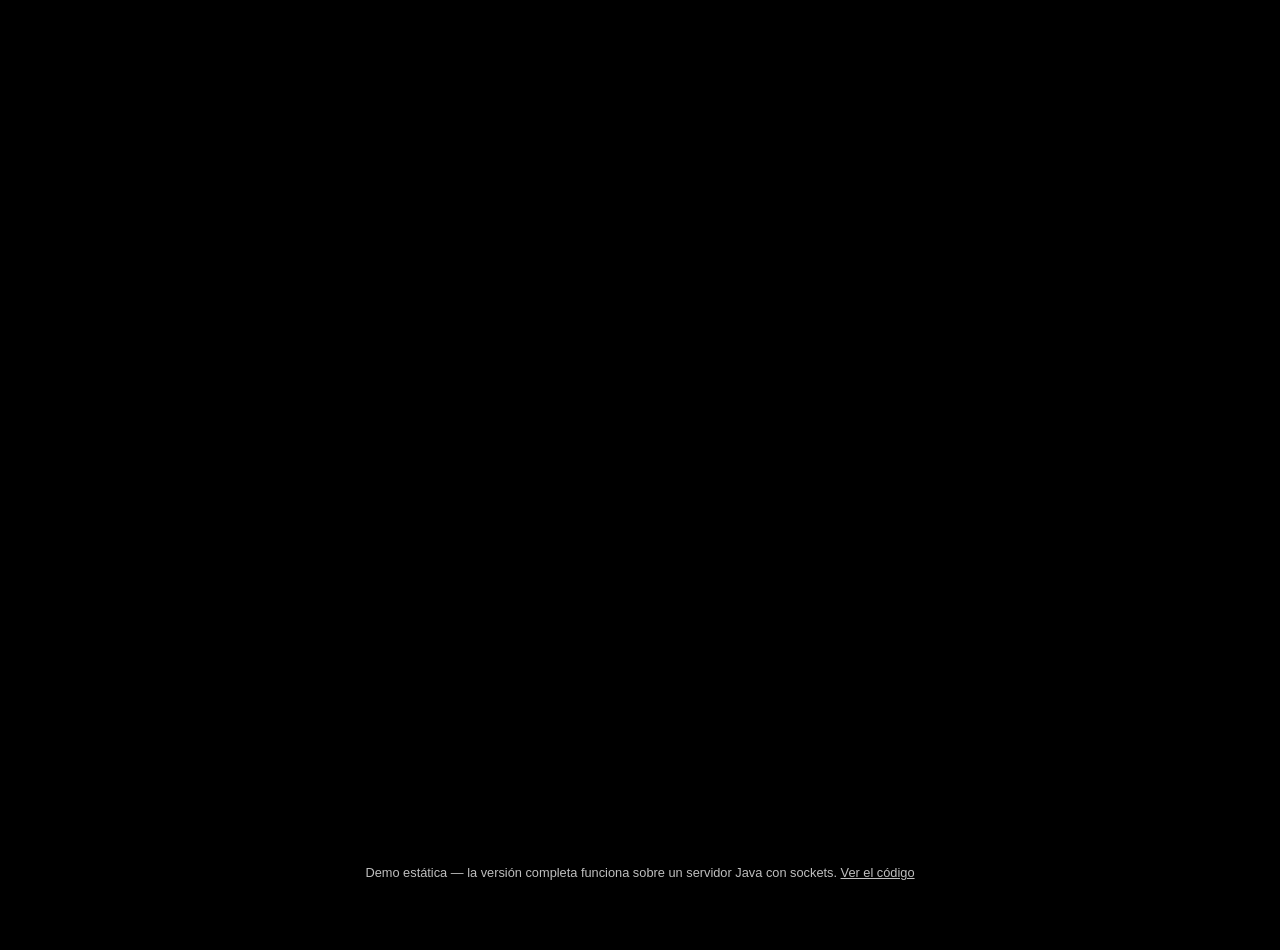
<file: demo/index.html>
<!DOCTYPE html>
<html lang="es">
<head>
<meta charset="UTF-8">
<meta name="viewport" content="width=device-width, initial-scale=1.0">
<title>PalabReto - Inicio</title>
<link rel="stylesheet" href="styles.css">
</head>
<body>
	<!-- Spline en el fondo -->
	<div class="spline-container">
		<iframe title="Fondo animado 3D"
			src='https://my.spline.design/nexbotrobotcharacterconcept-lJRaxySWU5MCLRweG1DisfSd/'
			width='100%' height='100%'></iframe>
	</div>
	<!-- Contenido overlay con grid -->
	<div class="content-overlay">
		<div class="parent">
			<!-- div1 - Header -->
			<div class="div1">
				<header class="header">
					<!-- From Uiverse.io by portseif -->
					<button class="button-Header" onclick="window.location.href='./'">Trabajo
						Distribuidos - PalabReto</button>
					<nav>
						<a href="https://github.com/santiagodie/wordhive-socket-server"
							target="_blank"><svg xmlns="http://www.w3.org/2000/svg"
								width="1em" height="1em" viewBox="0 0 24 24">
								<title xmlns=""></title><path fill="currentColor"
									d="M12 2A10 10 0 0 0 2 12c0 4.42 2.87 8.17 6.84 9.5c.5.08.66-.23.66-.5v-1.69c-2.77.6-3.36-1.34-3.36-1.34c-.46-1.16-1.11-1.47-1.11-1.47c-.91-.62.07-.6.07-.6c1 .07 1.53 1.03 1.53 1.03c.87 1.52 2.34 1.07 2.91.83c.09-.65.35-1.09.63-1.34c-2.22-.25-4.55-1.11-4.55-4.92c0-1.11.38-2 1.03-2.71c-.1-.25-.45-1.29.1-2.64c0 0 .84-.27 2.75 1.02c.79-.22 1.65-.33 2.5-.33s1.71.11 2.5.33c1.91-1.29 2.75-1.02 2.75-1.02c.55 1.35.2 2.39.1 2.64c.65.71 1.03 1.6 1.03 2.71c0 3.82-2.34 4.66-4.57 4.91c.36.31.69.92.69 1.85V21c0 .27.16.59.67.5C19.14 20.16 22 16.42 22 12A10 10 0 0 0 12 2" /></svg></a>
					</nav>
				</header>
			</div>
			<!-- div2 - Texto izquierda -->
			<div class="div2">
				<div class="card">
					<div class="card-info">
						<div class="card-content">
							<p class="title">Modalidad 1vs1</p>
							<p class="description">Desafía a otro jugador en tiempo real.
								Descubre quién puede formar más palabras.</p>
						</div>
					</div>
				</div>
				<button class="play-button" onclick="window.location.href='Modalidad1vs1.html'">
					<span class="button-text">1 vs 1</span>
					<div class="clip"></div>
					<div class="corner top-left"></div>
					<div class="corner top-right"></div>
					<div class="corner bottom-left"></div>
					<div class="corner bottom-right"></div>
				</button>
			</div>
			<!-- div3 - Texto derecha -->
			<div class="div3">
				<div class="card">
					<div class="card-info">
						<div class="card-content">
							<p class="title">Modalidad Normal</p>
							<p class="description">Juega a tu propio ritmo. Un nuevo
								desafío cada día.</p>
						</div>
					</div>
				</div>
				<div class="play-button-container">
					<button class="play-button"
						onclick="window.location.href='ModalidadNormal.html'">
						<span class="button-text">Normal</span>
						<div class="clip"></div>
						<div class="corner top-left"></div>
						<div class="corner top-right"></div>
						<div class="corner bottom-left"></div>
						<div class="corner bottom-right"></div>
					</button>
				</div>
			</div>
		</div>
	</div>
	<script src="juego.js"></script>
	<script>
        setTimeout(() => {
            document.body.classList.add('show-content');
        }, 3500);
 
    </script>
</body>
</html>
</file>
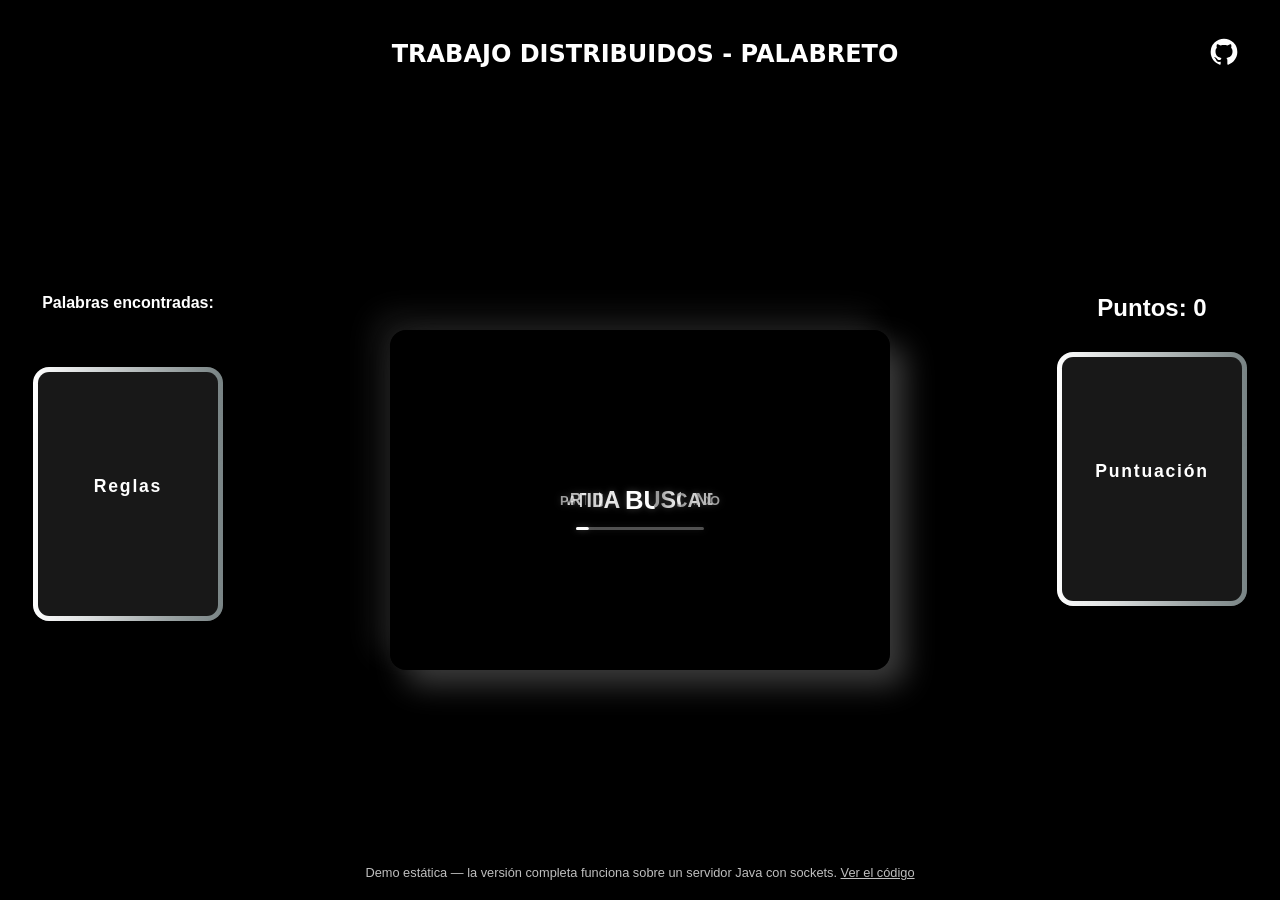
<file: demo/Modalidad1vs1.html>
<!-- @author Santiago Die -->
<!DOCTYPE html>
<html lang="es">
<head>
<meta charset="UTF-8">
<title>PalabReto - 1 vs 1</title>
<link rel="stylesheet" href="styles.css">
</head>
<body>
	<!-- Spline en el fondo -->
	<div class="spline-container">
		<iframe title="Fondo animado 3D"
			src='https://my.spline.design/nexbotrobotcharacterconcept-xn9XF0bH3f8xTolDXqh8ShK8/'
			width='100%' height='100%'></iframe>
	</div>
	<div class="content-overlay">
		<div class="parent">
			<!-- div1 - Header -->
			<div class="div1">
				<header class="header">
					<button class="button-Header" onclick="window.location.href='./'">Trabajo
						Distribuidos - PalabReto</button>
					<nav>
						<a href="https://github.com/santiagodie/wordhive-socket-server"
							target="_blank"><svg xmlns="http://www.w3.org/2000/svg"
								width="1em" height="1em" viewBox="0 0 24 24">
								<title xmlns=""></title><path fill="currentColor"
									d="M12 2A10 10 0 0 0 2 12c0 4.42 2.87 8.17 6.84 9.5c.5.08.66-.23.66-.5v-1.69c-2.77.6-3.36-1.34-3.36-1.34c-.46-1.16-1.11-1.47-1.11-1.47c-.91-.62.07-.6.07-.6c1 .07 1.53 1.03 1.53 1.03c.87 1.52 2.34 1.07 2.91.83c.09-.65.35-1.09.63-1.34c-2.22-.25-4.55-1.11-4.55-4.92c0-1.11.38-2 1.03-2.71c-.1-.25-.45-1.29.1-2.64c0 0 .84-.27 2.75 1.02c.79-.22 1.65-.33 2.5-.33s1.71.11 2.5.33c1.91-1.29 2.75-1.02 2.75-1.02c.55 1.35.2 2.39.1 2.64c.65.71 1.03 1.6 1.03 2.71c0 3.82-2.34 4.66-4.57 4.91c.36.31.69.92.69 1.85V21c0 .27.16.59.67.5C19.14 20.16 22 16.42 22 12A10 10 0 0 0 12 2" /></svg></a>
					</nav>
				</header>
			</div>
			<!-- div2 - Texto izquierda -->
			<div class="div2">
				<div id="palabrasEncontradas" class="palabras-list">
					<h3>Palabras encontradas:</h3>
					<ul id="listaPalabras"></ul>
				</div>
				<div class="card">
					<div class="card-info">
						<div class="card-content">
							<p class="title">Reglas</p>
							<ol class="description">
								<li>-Palabras de al menos 3 letras</li>
								<li>-Letra central obligatoria</li>
								<li>-Solo se pueden usar las 7 letras del día</li>
								<li>-Cada palabra solo se puede usar una vez</li>
							</ol>
						</div>
					</div>
				</div>
			</div>
			<!-- div3 - Texto derecha -->
			<div class="div3">
				<div class="score-section">
					<h2>
						Puntos: <span id="puntos">0</span>
					</h2>
				</div>
				<div class="card">
					<div class="card-info">
						<div class="card-content">
							<p class="title">Puntuación</p>
							<ol class="description">
								<li>-Palabras de 3 letras: 1 punto</li>
								<li>-Palabras de 4 letras: 2 puntos</li>
								<li>-Palabras de 5+ letras: N puntos (N es la longitud)</li>
								<li>-Palabreto (usa todas las letras): 10 + N puntos</li>
							</ol>
						</div>
					</div>
				</div>
			</div>
			<div class="div4">
				<div class="game-container">
					<div class="score-section">
						<h2>Modalidad 1 vs 1</h2>
					</div>
					<div id= "temporizador" class="temporizador"></div>
					<div id="letrasDelDia" class="letras-dia"></div>
					<div id="inputPalabra" class="input-group">
						<input id="palabraInput" required="" type="text" name="text"
							autocomplete="off" class="input"> <label for="palabraInput"
							class="user-label">Palabra</label>
					</div>
					<button id="validarBtn" class="btn2">
						<span class="spn2">VALIDAR</span>
					</button>

					<div id="resultado" class="resultado-mensaje"></div>

				</div>
			</div>
		</div>
	</div>
	<script src="juego.js"></script>
	<script src="modalidad1vs1.js"></script>
</body>
</html>
</file>
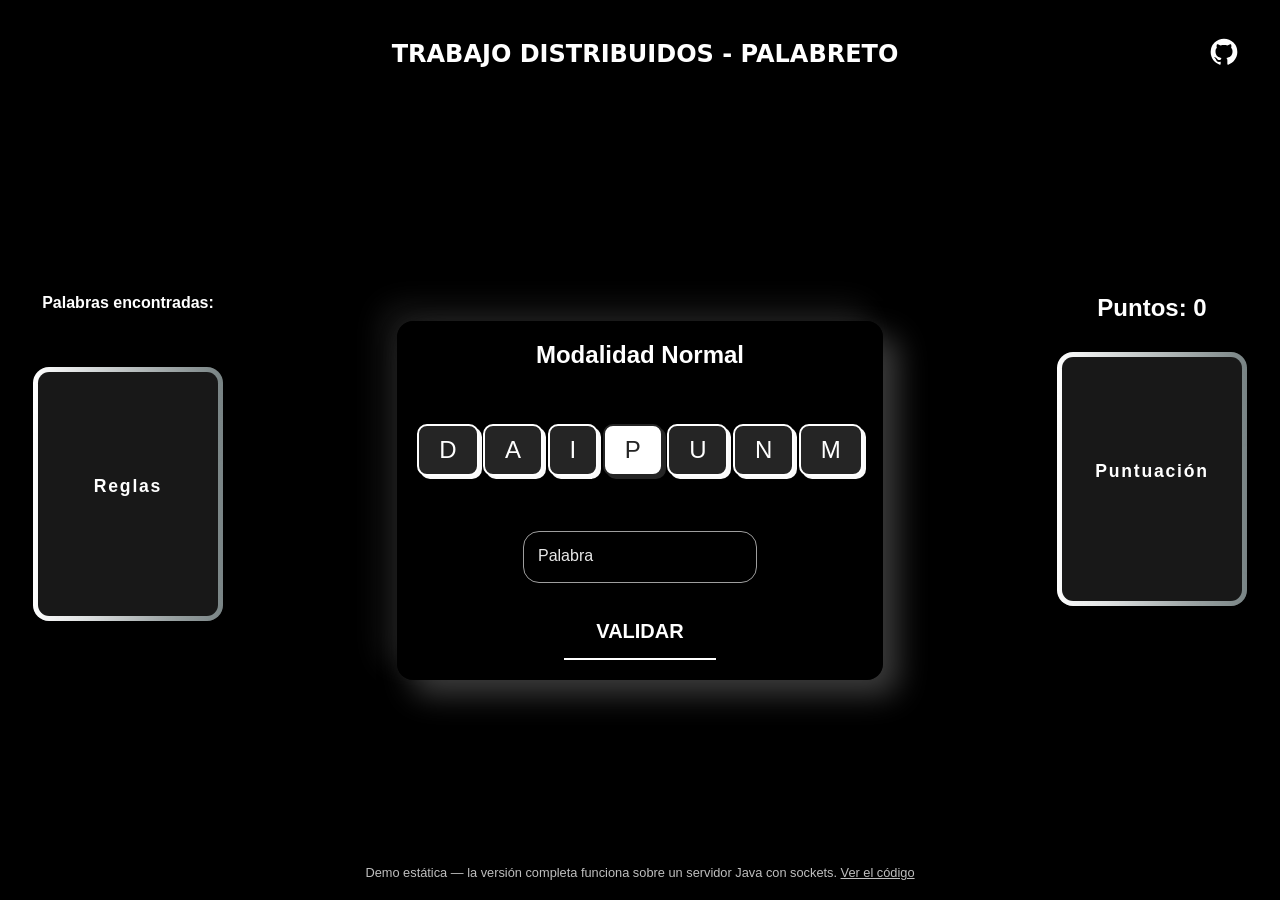
<file: demo/ModalidadNormal.html>
<!DOCTYPE html>
<html lang="es">
<head>
<meta charset="UTF-8">
<title>PalabReto - Normal</title>
<link rel="stylesheet" href="styles.css">
</head>
<body>
	<!-- Spline en el fondo -->
	<div class="spline-container">
		<iframe title="Fondo animado 3D"
			src='https://my.spline.design/nexbotrobotcharacterconcept-xn9XF0bH3f8xTolDXqh8ShK8/'
			width='100%' height='100%'></iframe>
	</div>
	<!-- Contenido overlay con grid -->
	<div class="content-overlay">
		<div class="parent">
			<!-- div1 - Header -->
			<div class="div1">
				<header class="header">
					<button class="button-Header" onclick="window.location.href='./'">Trabajo
						Distribuidos - PalabReto</button>
					<nav>
						<a href="https://github.com/santiagodie/wordhive-socket-server"
							target="_blank"><svg xmlns="http://www.w3.org/2000/svg"
								width="1em" height="1em" viewBox="0 0 24 24">
								<title xmlns=""></title><path fill="currentColor"
									d="M12 2A10 10 0 0 0 2 12c0 4.42 2.87 8.17 6.84 9.5c.5.08.66-.23.66-.5v-1.69c-2.77.6-3.36-1.34-3.36-1.34c-.46-1.16-1.11-1.47-1.11-1.47c-.91-.62.07-.6.07-.6c1 .07 1.53 1.03 1.53 1.03c.87 1.52 2.34 1.07 2.91.83c.09-.65.35-1.09.63-1.34c-2.22-.25-4.55-1.11-4.55-4.92c0-1.11.38-2 1.03-2.71c-.1-.25-.45-1.29.1-2.64c0 0 .84-.27 2.75 1.02c.79-.22 1.65-.33 2.5-.33s1.71.11 2.5.33c1.91-1.29 2.75-1.02 2.75-1.02c.55 1.35.2 2.39.1 2.64c.65.71 1.03 1.6 1.03 2.71c0 3.82-2.34 4.66-4.57 4.91c.36.31.69.92.69 1.85V21c0 .27.16.59.67.5C19.14 20.16 22 16.42 22 12A10 10 0 0 0 12 2" /></svg></a>
					</nav>
				</header>
			</div>
			<!-- div2 - Texto izquierda -->
			<div class="div2">
				<div id="palabrasEncontradas" class="palabras-list">
					<h3>Palabras encontradas:</h3>
					<ul id="listaPalabras"></ul>
				</div>
				<div class="card">
					<div class="card-info">
						<div class="card-content">
							<p class="title">Reglas</p>
							<ol class="description">
								<li>-Palabras de al menos 3 letras</li>
								<li>-Letra central obligatoria</li>
								<li>-Solo se pueden usar las 7 letras del día</li>
								<li>-Cada palabra solo se puede usar una vez</li>
							</ol>
						</div>
					</div>
				</div>
			</div>
			<!-- div3 - Texto derecha -->
			<div class="div3">
				<div class="score-section">
					<h2>
						Puntos: <span id="puntos">0</span>
					</h2>
				</div>
				<div class="card">
					<div class="card-info">
						<div class="card-content">
							<p class="title">Puntuación</p>
							<ol class="description">
								<li>-Palabras de 3 letras: 1 punto</li>
								<li>-Palabras de 4 letras: 2 puntos</li>
								<li>-Palabras de 5+ letras: N puntos (N es la longitud)</li>
								<li>-Palabreto (usa todas las letras): 10 + N puntos</li>
							</ol>
						</div>
					</div>
				</div>
			</div>
			<div class="div4">
				<div class="game-container">
					<div class="score-section">
						<h2>Modalidad Normal</h2>
					</div>
					<div id="letrasDelDia" class="letras-dia"></div>
					<div id="inputPalabra" class="input-group">
						<input id="palabraInput" required="" type="text" name="text"
							autocomplete="off" class="input"> <label for="palabraInput"
							class="user-label">Palabra</label>
					</div>
					<button id="validarBtn" class="btn2">
						<span class="spn2">VALIDAR</span>
					</button>

					<div id="resultado" class="resultado-mensaje"></div>

				</div>
			</div>
		</div>
	</div>
	<script src="juego.js"></script>
	<script src="modalidadNormal.js"></script>
</body>
</html>
</file>
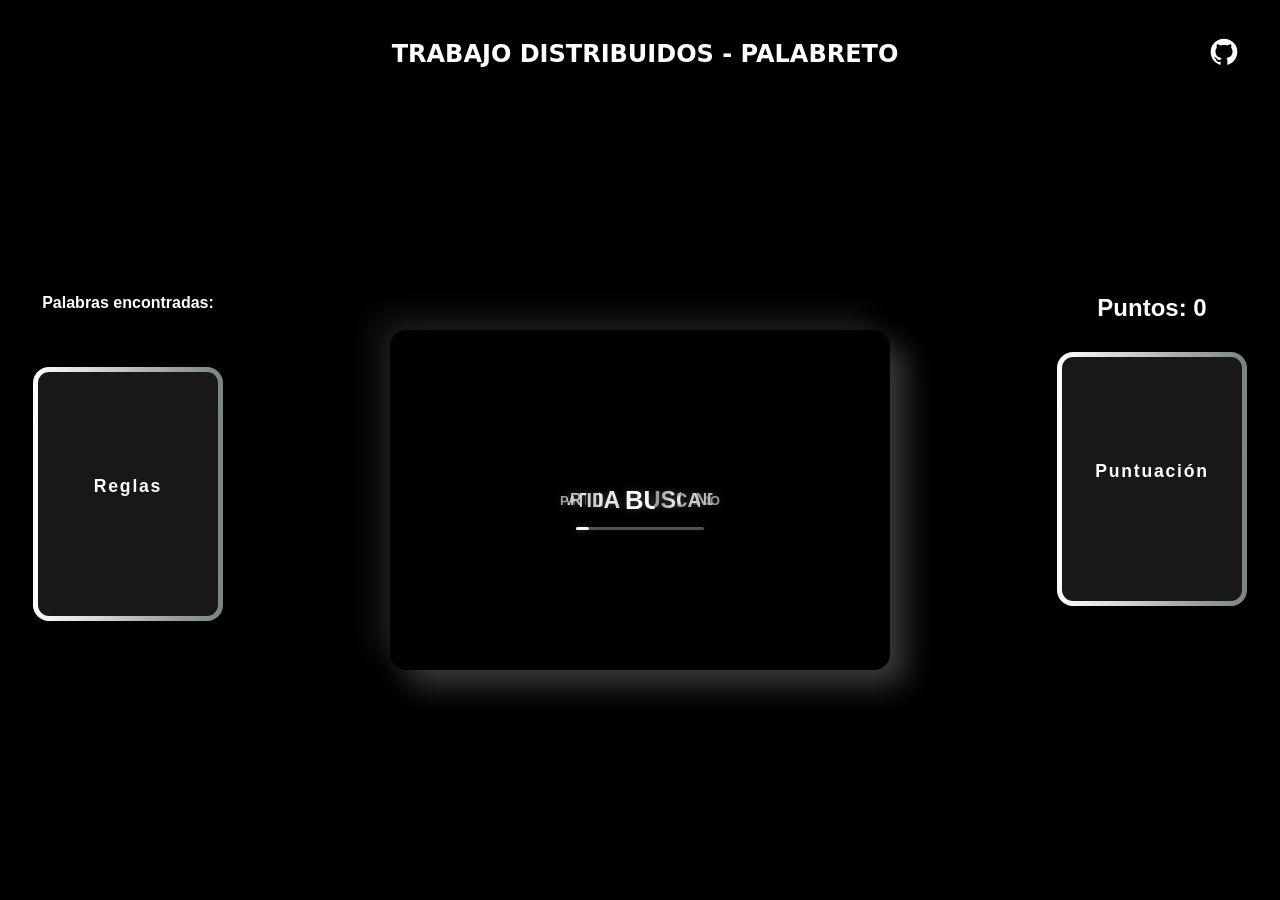
<file: src/servidor/web/statics/Modalidad1vs1.html>
<!-- @author Santiago Die -->
<!DOCTYPE html>
<html lang="es">
<head>
<meta charset="UTF-8">
<title>PalabReto - 1 vs 1</title>
<link rel="stylesheet" href="styles.css">
</head>
<body>
	<!-- Spline en el fondo -->
	<div class="spline-container">
		<iframe title="Game frame"
			src='https://my.spline.design/nexbotrobotcharacterconcept-xn9XF0bH3f8xTolDXqh8ShK8/'
			width='100%' height='100%'></iframe>
	</div>
	<div class="content-overlay">
		<div class="parent">
			<!-- div1 - Header -->
			<div class="div1">
				<header class="header">
					<button class="button-Header" onclick="window.location.href='/'">Trabajo
						Distribuidos - PalabReto</button>
					<nav>
						<a href="https://github.com/santiagodie/wordhive-socket-server"
							target="_blank"><svg xmlns="http://www.w3.org/2000/svg"
								width="1em" height="1em" viewBox="0 0 24 24">
								<title xmlns=""></title><path fill="currentColor"
									d="M12 2A10 10 0 0 0 2 12c0 4.42 2.87 8.17 6.84 9.5c.5.08.66-.23.66-.5v-1.69c-2.77.6-3.36-1.34-3.36-1.34c-.46-1.16-1.11-1.47-1.11-1.47c-.91-.62.07-.6.07-.6c1 .07 1.53 1.03 1.53 1.03c.87 1.52 2.34 1.07 2.91.83c.09-.65.35-1.09.63-1.34c-2.22-.25-4.55-1.11-4.55-4.92c0-1.11.38-2 1.03-2.71c-.1-.25-.45-1.29.1-2.64c0 0 .84-.27 2.75 1.02c.79-.22 1.65-.33 2.5-.33s1.71.11 2.5.33c1.91-1.29 2.75-1.02 2.75-1.02c.55 1.35.2 2.39.1 2.64c.65.71 1.03 1.6 1.03 2.71c0 3.82-2.34 4.66-4.57 4.91c.36.31.69.92.69 1.85V21c0 .27.16.59.67.5C19.14 20.16 22 16.42 22 12A10 10 0 0 0 12 2" /></svg></a>
					</nav>
				</header>
			</div>
			<!-- div2 - Texto izquierda -->
			<div class="div2">
				<div id="palabrasEncontradas" class="palabras-list">
					<h3>Palabras encontradas:</h3>
					<ul id="listaPalabras"></ul>
				</div>
				<div class="card">
					<div class="card-info">
						<div class="card-content">
							<p class="title">Reglas</p>
							<ol class="description">
								<li>-Palabras de al menos 3 letras</li>
								<li>-Letra central obligatoria</li>
								<li>-Solo se pueden usar las 7 letras del día</li>
								<li>-Cada palabra solo se puede usar una vez</li>
							</ol>
						</div>
					</div>
				</div>
			</div>
			<!-- div3 - Texto derecha -->
			<div class="div3">
				<div class="score-section">
					<h2>
						Puntos: <span id="puntos">0</span>
					</h2>
				</div>
				<div class="card">
					<div class="card-info">
						<div class="card-content">
							<p class="title">Puntuación</p>
							<ol class="description">
								<li>-Palabras de 3 letras: 1 punto</li>
								<li>-Palabras de 4 letras: 2 puntos</li>
								<li>-Palabras de 5+ letras: N puntos (N es la longitud)</li>
								<li>-Palabreto (usa todas las letras): 10 + N puntos</li>
							</ol>
						</div>
					</div>
				</div>
			</div>
			<div class="div4">
				<div class="game-container">
					<div class="score-section">
						<h2>Modalidad 1 vs 1</h2>
					</div>
					<div id= "temporizador" class="temporizador"></div>
					<div id="letrasDelDia" class="letras-dia"></div>
					<div id="inputPalabra" class="input-group">
						<input id="palabraInput" required="" type="text" name="text"
							autocomplete="off" class="input"> <label for="palabraInput"
							class="user-label">Palabra</label>
					</div>
					<button id="validarBtn" class="btn2">
						<span class="spn2">VALIDAR</span>
					</button>

					<div id="resultado" class="resultado-mensaje"></div>

				</div>
			</div>
		</div>
	</div>
	<script src="modalidad1vs1.js"></script>
</body>
</html>
</file>
<file: demo/styles.css>
/* Reset */
* {
    margin: 0;
    padding: 0;
    box-sizing: border-box;
}

/* Body */
body {
    background-color: #000;
    overflow-x: hidden;
    font-family: Arial, sans-serif;
    color: #fff;
    min-height: 100vh;
}
.spline-container {
    position: fixed;
    top: 0;
    left: 0;
    width: 100vw;
    height: 100vh;
    z-index: 1;
    pointer-events: auto; 
}

.spline-container iframe {
    border: none;
    display: block;
    pointer-events: all; 
}
.content-overlay {
    position: relative;
    z-index: 2;
    opacity: 0;
    transform: translateY(50px);
    transition: all 1s ease;
    pointer-events: none; 
    min-height: 100vh;
}

body.show-content .content-overlay {
    opacity: 1;
    transform: translateY(0);
}

/* Grid principal */
.parent {
    display: grid;
    grid-template-columns: repeat(5, 1fr);
    grid-template-rows: repeat(5, 1fr);
    grid-column-gap: 0px;
    grid-row-gap: 0px;
    min-height: 100vh;

}

.div1 { grid-area: 1 / 1 / 2 / 6; pointer-events: none; }
.div2 { grid-area: 2 / 1 / 5 / 2; pointer-events: none; }
.div3 { grid-area: 2 / 5 / 5 / 6; pointer-events: none; }
.div4 { grid-area: 2 / 2 / 5 / 5;pointer-events: none; display: flex; align-items: center; justify-content: center;padding-top: 100px; }


.header {
    background: rgba(0, 0, 0, 0.8);
    backdrop-filter: blur(10px);
    padding: 20px 40px;
    display: flex;
    justify-content: center;
    align-items: center;
    position: relative;
}

/* From Uiverse.io by portseif */ 
.button-Header {
  align-items: center;
  background-color: transparent;
  color: #fff;
  cursor: pointer;
  display: flex;
  font-family: ui-sans-serif,system-ui,-apple-system,"Segoe UI",Roboto,"Helvetica Neue",Arial,"Noto Sans",sans-serif,"Apple Color Emoji","Segoe UI Emoji","Segoe UI Symbol","Noto Color Emoji";
  font-size: 1.5rem;
  font-weight: 700;
  line-height: 1.5;
  text-decoration: none;
  text-transform: uppercase;
  outline: 0;
  border: 0;
  padding: 1rem;
  pointer-events: auto;
}

.button-Header:before {
  background-color: #fff;
  content: "";
  display: inline-block;
  height: 1px;
  margin-right: 10px;
  transition: all .42s cubic-bezier(.25,.8,.25,1);
  width: 0;
}

.button-Header:hover:before {
  background-color: #fff;
  width: 3rem;
}

.header nav {
    display: flex;
    gap: 30px;
    position: absolute;
    right: 40px;
}

.header nav a {
    color: #fff;
    text-decoration: none;
    transition: color 0.3s;
    pointer-events: auto;
}
.header nav a svg {
    width: 32px;
    height: 32px;}

.header nav a:hover {
    color:#000 ;

}
.header nav svg:hover {
	background:#FFFF;
	border-radius: 50%;
}

/* Contenedores laterales para cards y botones */
.div2, .div3 {
    background: rgba(0, 0, 0, 0.6);
    backdrop-filter: blur(10px);
    padding: 30px 20px;
    display: flex;
    flex-direction: column;
    justify-content: center;
    align-items: center;
    gap: 30px;
}

/* Texto lateral */
.side-text {
    background: rgba(0, 0, 0, 0.6);
    backdrop-filter: blur(10px);
    padding: 30px 20px;
    height: 100%;
    display: flex;
    flex-direction: column;
    justify-content: center;
    align-items: center;
    text-align: center;
}

.side-text h3 {
    font-size: 1.8rem;
    margin-bottom: 10px;
    color: #ff004d;
}

.side-text p {
    font-size: 1.2rem;
}

/* ==================== BOTONES PLAY ==================== */

.play-button-container {
    position: relative;
    display: inline-block;
}

.play-button {
    position: relative;
    padding: 1.2em 3em;
    border: none;
    outline: none;
    background-color: transparent;
    color: #FFFFFF;
    font-size: 20px;
    font-weight: bold;
    letter-spacing: 2px;
    text-transform: uppercase;
    cursor: pointer;
    transition: 0.3s ease;
    z-index: 2;
    overflow: hidden;
    display: flex;
    align-items: center;
    justify-content: center;
    pointer-events: auto;
}

.play-button:hover {
    background-color:#000 ;
    transform: scale(1.05);
   
}

.play-button:active {
    transform: scale(0.95);
    background-color: #FFFFFF;
    box-shadow: 0 0 10px #FFFFFF, 0 0 20px #FFFFFF, 0 0 30px #FFFFFF;
    color:#000;
}

.button-text {
    position: relative;
    z-index: 3;
}

.clip {
    position: absolute;
    top: 0;
    left: 0;
    width: 100%;
    height: 100%;
    border: 5px solid #FFFFFF;
    clip-path: polygon(20% 0%, 80% 0%, 100% 30%, 100% 70%, 80% 100%, 20% 100%, 0% 70%, 0% 30%);
    box-shadow: inset 0 0 15px rgba(0, 0, 0, 0.6);
    transition: 0.3s ease;
    animation: shape-glitch 1.5s infinite ease-in-out;
}

.play-button:hover .clip {
    box-shadow: inset 0 0 25px #FFFFFF;
}

.corner {
    position: absolute;
    width: 30px;
    height: 30px;
    background-color: #FFFFFF;
    transform: rotate(45deg);
    box-shadow: inset 1px 1px 8px #FFFFFF;
    transition: 0.2s ease;
    animation: corner-glitch 2s infinite ease-in-out;
}

.top-left {
    top: -15px;
    left: -15px;
}

.top-right {
    top: -15px;
    right: -15px;
}

.bottom-left {
    bottom: -15px;
    left: -15px;
}

.bottom-right {
    bottom: -15px;
    right: -15px;
}

.play-button:hover .corner {
    transform: scale(1.25) rotate(45deg);
    background-color: #FFFFFF;
    animation: corner-light 0.4s ease-in-out infinite alternate;
}

/* ==================== ANIMACIONES ==================== */

@keyframes shape-glitch {
    0% {
        clip-path: polygon(20% 0%, 80% 0%, 100% 30%, 100% 70%, 80% 100%, 20% 100%, 0% 70%, 0% 30%);
        box-shadow: inset 0 0 15px rgba(0, 0, 0, 0.6);
    }
    25% {
        clip-path: polygon(15% 0%, 85% 0%, 100% 35%, 100% 65%, 85% 100%, 15% 100%, 0% 65%, 0% 35%);
        box-shadow: inset 0 0 25px #FFFFFF;
    }
    50% {
        clip-path: polygon(10% 0%, 90% 0%, 100% 40%, 100% 60%, 90% 100%, 10% 100%, 0% 60%, 0% 40%);
        box-shadow: inset 0 0 20px #FFFFFF;
    }
    75% {
        clip-path: polygon(20% 0%, 80% 0%, 100% 30%, 100% 70%, 80% 100%, 20% 100%, 0% 70%, 0% 30%);
        box-shadow: inset 0 0 15px rgba(0, 0, 0, 0.6);
    }
    100% {
        clip-path: polygon(20% 0%, 80% 0%, 100% 30%, 100% 70%, 80% 100%, 20% 100%, 0% 70%, 0% 30%);
        box-shadow: inset 0 0 15px rgba(0, 0, 0, 0.6);
    }
}

@keyframes corner-glitch {
    0% { transform: scale(1) rotate(45deg); opacity: 1; }
    25% { transform: scale(1.1) rotate(50deg); opacity: 0.9; }
    50% { transform: scale(0.9) rotate(40deg); opacity: 0.8; }
    75% { transform: scale(1.1) rotate(50deg); opacity: 0.9; }
    100% { transform: scale(1) rotate(45deg); opacity: 1; }
}

@keyframes corner-light {
    0% { box-shadow: inset 0 0 5px #788384; }
    100% { box-shadow: inset 0 0 15px #788384; }
}

@media (max-width: 768px) {
    .parent {
        grid-template-columns: 1fr;
        grid-template-rows: auto;
    }
    
    .div1 { grid-area: 1 / 1 / 2 / 2; }
    .div2 { grid-area: 2 / 1 / 3 / 2; }
    .div5 { grid-area: 3 / 1 / 4 / 2; }
    .div3 { grid-area: 4 / 1 / 5 / 2; }
    .div4 { grid-area: 4 / 2 / 6 / 5; }
    
    .buttons-wrapper {
        flex-direction: column;
        gap: 20px;
    }
    
    .header h1 {
        font-size: 1.2rem;
    }
    
    .main-content h2 {
        font-size: 2rem;
    }
}

.card {
 --background: linear-gradient(to left, #788384 0%, #FFFFFF 100%);
 width: 190px;
 height: 254px;
 padding: 5px;
 border-radius: 1rem;
 overflow: hidden;
 background: var(--background);
 position: relative;
 z-index: 1;
 transition: all 0.4s ease;
 pointer-events: auto;
}

.card::after {
 position: absolute;
 content: "";
 top: 30px;
 left: 0;
 right: 0;
 z-index: -1;
 height: 100%;
 width: 100%;
 transform: scale(0.8);
 filter: blur(25px);
 background: var(--background);
 transition: opacity .5s;
}

.card-info {
 --color: #181818;
 background: var(--color);
 color: #FFFF;
 display: flex;
 justify-content: center;
 align-items: center;
 width: 100%;
 height: 100%;
 overflow: hidden;
 border-radius: .7rem;
 padding: 20px;
}

.card-content {
    display: flex;
    flex-direction: column;
    justify-content: center;
    align-items: center;
    text-align: center;
    transition: transform 0.4s ease;
    gap: 15px;
}

.card .title {
 font-weight: bold;
 letter-spacing: .1em;
 font-size: 1.1rem;
 transition: all 0.4s ease;
}

.card .description {
    font-size: 0.85rem;
    line-height: 1.4;
    opacity: 0;
    max-height: 0;
    transition: all 0.4s ease;
    overflow: hidden;
}

/*Hover*/

.card:hover::after {
 opacity: 0;
}

.card:hover .card-info {
 color: #FFFFFF;
 transition: color 1s;
}

.card:hover .card-content {
    transform: translateY(-10px);
}

.card:hover .description {
    opacity: 1;
    max-height: 200px;
}

.input-group {
 position: relative;
}

.input {
 border: solid 1.5px #9e9e9e;
 border-radius: 1rem;
 background: none;
 padding: 1rem;
 font-size: 1rem;
 color: #f5f5f5;
 transition: border 150ms cubic-bezier(0.4,0,0.2,1);
 pointer-events: auto;
}

.user-label {
 position: absolute;
 left: 15px;
 color: #e8e8e8;
 pointer-events: none;
 transform: translateY(1rem);
 transition: 150ms cubic-bezier(0.4,0,0.2,1);
}

.input:focus, input:valid {
 outline: none;
 border: 1.5px solid #FFFF;
}

.input:focus ~ label, input:valid ~ label {
 transform: translateY(-50%) scale(0.8);
 background-color: #212121;
 padding: 0 .2em;
 color: #FFFF;
}
.game-container {
    display: flex;
    flex-direction: column;
    align-items: center;
    gap: 20px;
    padding: 20px;
    background: rgba(0, 0, 0, 0.3);
    backdrop-filter: blur(10px);
    border-radius: 1rem;
    max-width: 500px;
    margin: 0 auto;
    box-shadow: 15px 15px 30px rgb(60,60,60),
             -15px -15px 30px rgb(25, 25, 25);
}

.resultado-mensaje {
    padding: 15px 20px;
    border-radius: 0.8rem;
    font-weight: bold;
    font-size: 1rem;
    text-align: center;
    display: none;
    animation: slideIn 0.3s ease;
}

.resultado-mensaje.success {
    background: rgba(0, 255, 0, 0.2);
    border: 2px solid #00ff00;
    color: #00cc00;
}

.resultado-mensaje.error {
    background: rgba(255, 0, 77, 0.2);
    border: 2px solid #ff004d;
    color: #cc0040;
}

@keyframes slideIn {
    from {
        opacity: 0;
        transform: translateY(-10px);
    }
    to {
        opacity: 1;
        transform: translateY(0);
    }
}

.palabras-list {
    width: 100%;
    background: rgba(0, 0, 0, 0.4);
    padding: 15px;
    border-radius: 0.8rem;
    max-height: 200px;
    overflow-y: auto;
}

.palabras-list h3 {
    color: #FFFFFF;
    font-size: 1rem;
    margin-bottom: 10px;
    text-align: center;
}

.palabras-list ul {
    list-style: none;
    display: flex;
    flex-wrap: wrap;
    gap: 8px;
    justify-content: center;
}

.palabras-list li {
    background: linear-gradient(135deg, #788384 0%, #FFFFFF 100%);
    color: #000;
    padding: 5px 12px;
    border-radius: 0.5rem;
    font-size: 0.9rem;
    font-weight: bold;
}

.palabras-list::-webkit-scrollbar {
    width: 8px;
}

.palabras-list::-webkit-scrollbar-track {
    background: rgba(0, 0, 0, 0.3);
    border-radius: 10px;
}

.palabras-list::-webkit-scrollbar-thumb {
    background: linear-gradient(135deg, #788384 0%, #FFFFFF 100%);
    border-radius: 10px;
}

.palabras-list::-webkit-scrollbar-thumb:hover {
    background: #FFFFFF;
}

.letras-info button {
  font-size: 1.5rem;
  pointer-events: auto;
  text-transform: uppercase;
  padding: 10px 20px;
  border-radius: 10px;
  cursor: pointer;
  margin: 35px 0;
}
.L1, .L2, .L3, .L4, .L5, .L6 {
 color: #FFFF;
   border: 2px solid #FFFF;
  background: #252525;
  box-shadow: 3px 3px #fafafa;
}
.C1 {
  color: #252525;
  border: 2px solid #252525;
  background: #FFFF;
  box-shadow: 3px 3px #252525;
}

.letras-info button:active {
  box-shadow: none;
  transform: translate(3px, 3px);
}

.btn2 {
  position: relative;
  display: inline-block;
  padding: 15px 30px;
  border: 2px solid #FFFF;
  text-transform: uppercase;
  color: #FFFF;
  text-decoration: none;
  font-weight: 600;
  font-size: 20px;
  transition: 0.3s;
  background-color: transparent;
  cursor: pointer;
  pointer-events: auto;
}

.btn2::before {
  content: "";
  position: absolute;
  top: -2px;
  left: -2px;
  width: calc(100% + 6px);
  height: calc(100% + 2px);
  background-color: #000;
  transition: 0.3s ease-out;
  transform: scaleY(1);
}

.btn2::after {
  content: "";
  position: absolute;
  top: -2px;
  left: -2px;
  width: calc(100% + 4px);
  height: calc(100% - 50px);
  background-color: #000;
  transition: 0.3s ease-out;
  transform: scaleY(1);
}

.btn2:hover::before {
  transform: translateY(-25px);
  height: 0;
}

.btn2:hover::after {
  transform: scaleX(0);
  transition-delay: 0.15s;
}

.btn2:hover {
  border: 2px solid #fefefe;
}

.btn2 .spn2 {
  position: relative;
  z-index: 3;
  text-decoration: none;
  border: none;
  background-color: transparent;
}
/* From Uiverse.io by andrew-manzyk */ 
.loader {
  --main-size: 4em;
  --text-color: #ffffff;
  --shine-color: #ffffff40;
  --shadow-color: #aaaaaa;
  display: flex;
  justify-content: center;
  align-items: center;
  overflow: hidden;
  user-select: none;
  position: relative;
  font-size: var(--main-size);
  font-weight: 900;
  text-transform: uppercase;
  color: var(--text-color);
  width: 7.3em;
  height: 1em;
  filter: drop-shadow(0 0 0.05em var(--shine-color));
}

.loader .text {
  display: flex;
  align-items: center;
  justify-content: center;
  text-align: center;
  white-space: nowrap;
  overflow: hidden;
  position: absolute;
}

.loader .text:nth-child(1) {
  clip-path: polygon(0% 0%, 11.11% 0%, 11.11% 100%, 0% 100%);
  font-size: calc(var(--main-size) / 20);
  margin-left: -2.1em;
  opacity: 0.6;
}

.loader .text:nth-child(2) {
  clip-path: polygon(11.11% 0%, 22.22% 0%, 22.22% 100%, 11.11% 100%);
  font-size: calc(var(--main-size) / 16);
  margin-left: -0.98em;
  opacity: 0.7;
}

.loader .text:nth-child(3) {
  clip-path: polygon(22.22% 0%, 33.33% 0%, 33.33% 100%, 22.22% 100%);
  font-size: calc(var(--main-size) / 13);
  margin-left: -0.33em;
  opacity: 0.8;
}

.loader .text:nth-child(4) {
  clip-path: polygon(33.33% 0%, 44.44% 0%, 44.44% 100%, 33.33% 100%);
  font-size: calc(var(--main-size) / 11);
  margin-left: -0.05em;
  opacity: 0.9;
}

.loader .text:nth-child(5) {
  clip-path: polygon(44.44% 0%, 55.55% 0%, 55.55% 100%, 44.44% 100%);
  font-size: calc(var(--main-size) / 10);
  margin-left: 0em;
  opacity: 1;
}

.loader .text:nth-child(6) {
  clip-path: polygon(55.55% 0%, 66.66% 0%, 66.66% 100%, 55.55% 100%);
  font-size: calc(var(--main-size) / 11);
  margin-left: 0.05em;
  opacity: 0.9;
}

.loader .text:nth-child(7) {
  clip-path: polygon(66.66% 0%, 77.77% 0%, 77.77% 100%, 66.66% 100%);
  font-size: calc(var(--main-size) / 13);
  margin-left: 0.33em;
  opacity: 0.8;
}

.loader .text:nth-child(8) {
  clip-path: polygon(77.77% 0%, 88.88% 0%, 88.88% 100%, 77.77% 100%);
  font-size: calc(var(--main-size) / 16);
  margin-left: 0.98em;
  opacity: 0.7;
}

.loader .text:nth-child(9) {
  clip-path: polygon(88.88% 0%, 100% 0%, 100% 100%, 88.88% 100%);
  font-size: calc(var(--main-size) / 20);
  margin-left: 2.1em;
  opacity: 0.6;
}

.loader .text span {
  animation:
    scrolling 2.2s cubic-bezier(0.1, 0.6, 0.9, 0.4) infinite,
    shadow 2.2s cubic-bezier(0.1, 0.6, 0.9, 0.4) infinite;
}

.loader .text:nth-child(1) span {
  background: linear-gradient(
    to right,
    var(--text-color) 4%,
    var(--shadow-color) 7%
  );
  background-size: 200% auto;
  background-clip: text;
  color: transparent;
}

.loader .text:nth-child(2) span {
  background: linear-gradient(
    to right,
    var(--text-color) 9%,
    var(--shadow-color) 13%
  );
  background-size: 200% auto;
  background-clip: text;
  color: transparent;
}

.loader .text:nth-child(3) span {
  background: linear-gradient(
    to right,
    var(--text-color) 15%,
    var(--shadow-color) 18%
  );
  background-size: 200% auto;
  background-clip: text;
  color: transparent;
}

.loader .text:nth-child(4) span {
  background: linear-gradient(
    to right,
    var(--text-color) 20%,
    var(--shadow-color) 23%
  );
  background-size: 200% auto;
  background-clip: text;
  color: transparent;
}

.loader .text:nth-child(6) span {
  background: linear-gradient(
    to right,
    var(--shadow-color) 29%,
    var(--text-color) 32%
  );
  background-size: 200% auto;
  background-clip: text;
  color: transparent;
}

.loader .text:nth-child(7) span {
  background: linear-gradient(
    to right,
    var(--shadow-color) 34%,
    var(--text-color) 37%
  );
  background-size: 200% auto;
  background-clip: text;
  color: transparent;
}

.loader .text:nth-child(8) span {
  background: linear-gradient(
    to right,
    var(--shadow-color) 39%,
    var(--text-color) 42%
  );
  background-size: 200% auto;
  background-clip: text;
  color: transparent;
}

.loader .text:nth-child(9) span {
  background: linear-gradient(
    to right,
    var(--shadow-color) 45%,
    var(--text-color) 48%
  );
  background-size: 200% auto;
  background-clip: text;
  color: transparent;
}

.loader .line {
  position: relative;
  display: flex;
  align-items: center;
  justify-content: center;
  overflow: hidden;
  height: 0.05em;
  width: calc(var(--main-size) / 2);
  margin-top: 0.9em;
  border-radius: 0.05em;
}

.loader .line::before {
  content: "";
  position: absolute;
  height: 100%;
  width: 100%;
  background-color: var(--text-color);
  opacity: 0.3;
}

.loader .line::after {
  content: "";
  position: absolute;
  height: 100%;
  width: 100%;
  background-color: var(--text-color);
  border-radius: 0.05em;
  transform: translateX(-90%);
  animation: wobble 2s cubic-bezier(0.5, 0.8, 0.5, 0.2) infinite;
}

@keyframes wobble {
  0% {
    transform: translateX(-90%);
  }
  50% {
    transform: translateX(90%);
  }
  100% {
    transform: translateX(-90%);
  }
}

@keyframes scrolling {
  0% {
    transform: translateX(-100%);
  }
  100% {
    transform: translateX(100%);
  }
}

@keyframes shadow {
  0% {
    background-position: -98% 0;
  }
  100% {
    background-position: 102% 0;
  }
}
.loader-searching-container {
  	display: flex;
  	flex-direction: column;
  	align-items: center;
  	justify-content: center;
  	min-height: 300px;
 	color: white;
}
.loader-searching-text {
	margin-top: 30px;
    font-size: 1.5em;
    color: white;
}
.rival-encontrado {
    display: flex;
    flex-direction: column;
    align-items: center;
    justify-content: center;
    min-height: 300px;
    color: white;
}
.rival-encontrado h2 {
    font-size: 2em;
    margin: 20px 0 10px 0;
}
.rival-encontrado p {
    font-size: 1.2em;
    opacity: 0.8;
}
.temporizador {
	color: white;
	padding: 15px 25px;
	border-radius: 10px;
	font-size: 1.5em;
	font-weight: bold;
	z-index: 1000;
}
.temporizador.warning {
	background: rgba(255, 152, 0, 0.9);
	animation: pulse 1s infinite;
}
.temporizador.danger {
	background: rgba(244, 67, 54, 0.9);
	animation: pulse 0.5s infinite;
}
@keyframes pulse {
	0%, 100% { transform: scale(1); }
	50% { transform: scale(1.05); }
}
.modal-resultados-content {
            padding: 40px 20px;
            text-align: center;
            color: white;
            animation: slideUp 0.4s ease;
            min-height: 300px;
        }
        .modal-resultados-content.victoria {
            border: 3px solid #4CAF50;
            border-radius: 15px;
            background: rgba(76, 175, 80, 0.1);
        }
        .modal-resultados-content.derrota {
            border: 3px solid #f44336;
            border-radius: 15px;
            background: rgba(244, 67, 54, 0.1);
        }
        .modal-resultados-content.empate {
            border: 3px solid #FF9800;
            border-radius: 15px;
            background: rgba(255, 152, 0, 0.1);
        }
        .modal-resultados-content h2 {
            font-size: 2.5em;
            margin: 0 0 30px 0;
        }
        .puntuacion-final {
            display: flex;
            align-items: center;
            justify-content: center;
            gap: 30px;
            margin: 30px 0;
            padding: 20px;
            background: rgba(255, 255, 255, 0.1);
            border-radius: 15px;
        }
        .puntos-item {
            display: flex;
            flex-direction: column;
            gap: 10px;
            flex: 1;
            max-width: 150px;
        }
        .puntos-item.tuyo {
            text-align: right;
        }
        .puntos-item.rival {
            text-align: left;
        }
        .puntos-item .label {
            font-size: 1em;
            color: rgba(255, 255, 255, 0.8);
            text-transform: uppercase;
            font-weight: bold;
        }
        .puntos-item .valor {
            font-size: 2.5em;
            font-weight: bold;
        }
        .separador {
            font-size: 1.5em;
            font-weight: bold;
            padding: 0 15px;
        }
        .mensaje-resultado {
            font-size: 1.2em;
            margin: 20px 0;
        }
        .palabras-encontradas {
            margin: 30px 0;
            padding: 20px;
            background: rgba(255, 255, 255, 0.1);
            border-radius: 10px;
        }
        .palabras-encontradas h3 {
            margin-bottom: 15px;
        }
        @keyframes slideUp {
            from { 
                transform: translateY(50px);
                opacity: 0;
            }
            to { 
                transform: translateY(0);
                opacity: 1;
            }
        }

/* Aviso de la demo estática, lo añade juego.js */
.aviso-demo {
    position: fixed;
    left: 50%;
    bottom: 12px;
    transform: translateX(-50%);
    z-index: 10;
    max-width: calc(100% - 32px);
    padding: 6px 14px;
    border-radius: 999px;
    background: rgba(0, 0, 0, 0.6);
    color: rgba(255, 255, 255, 0.75);
    font-size: 0.8rem;
    line-height: 1.4;
    text-align: center;
}

.aviso-demo a {
    color: inherit;
    text-decoration: underline;
}
</file>
<file: src/servidor/web/statics/styles.css>
/* Reset */
* {
    margin: 0;
    padding: 0;
    box-sizing: border-box;
}

/* Body */
body {
    background-color: #000;
    overflow-x: hidden;
    font-family: Arial, sans-serif;
    color: #fff;
    min-height: 100vh;
}
.spline-container {
    position: fixed;
    top: 0;
    left: 0;
    width: 100vw;
    height: 100vh;
    z-index: 1;
    pointer-events: auto; 
}

.spline-container iframe {
    border: none;
    display: block;
    pointer-events: all; 
}
.content-overlay {
    position: relative;
    z-index: 2;
    opacity: 0;
    transform: translateY(50px);
    transition: all 1s ease;
    pointer-events: none; 
    min-height: 100vh;
}

body.show-content .content-overlay {
    opacity: 1;
    transform: translateY(0);
}

/* Grid principal */
.parent {
    display: grid;
    grid-template-columns: repeat(5, 1fr);
    grid-template-rows: repeat(5, 1fr);
    grid-column-gap: 0px;
    grid-row-gap: 0px;
    min-height: 100vh;

}

.div1 { grid-area: 1 / 1 / 2 / 6; pointer-events: none; }
.div2 { grid-area: 2 / 1 / 5 / 2; pointer-events: none; }
.div3 { grid-area: 2 / 5 / 5 / 6; pointer-events: none; }
.div4 { grid-area: 2 / 2 / 5 / 5;pointer-events: none; display: flex; align-items: center; justify-content: center;padding-top: 100px; }


.header {
    background: rgba(0, 0, 0, 0.8);
    backdrop-filter: blur(10px);
    padding: 20px 40px;
    display: flex;
    justify-content: center;
    align-items: center;
    position: relative;
}

/* From Uiverse.io by portseif */ 
.button-Header {
  align-items: center;
  background-color: transparent;
  color: #fff;
  cursor: pointer;
  display: flex;
  font-family: ui-sans-serif,system-ui,-apple-system,"Segoe UI",Roboto,"Helvetica Neue",Arial,"Noto Sans",sans-serif,"Apple Color Emoji","Segoe UI Emoji","Segoe UI Symbol","Noto Color Emoji";
  font-size: 1.5rem;
  font-weight: 700;
  line-height: 1.5;
  text-decoration: none;
  text-transform: uppercase;
  outline: 0;
  border: 0;
  padding: 1rem;
  pointer-events: auto;
}

.button-Header:before {
  background-color: #fff;
  content: "";
  display: inline-block;
  height: 1px;
  margin-right: 10px;
  transition: all .42s cubic-bezier(.25,.8,.25,1);
  width: 0;
}

.button-Header:hover:before {
  background-color: #fff;
  width: 3rem;
}

.header nav {
    display: flex;
    gap: 30px;
    position: absolute;
    right: 40px;
}

.header nav a {
    color: #fff;
    text-decoration: none;
    transition: color 0.3s;
    pointer-events: auto;
}
.header nav a svg {
    width: 32px;
    height: 32px;}

.header nav a:hover {
    color:#000 ;

}
.header nav svg:hover {
	background:#FFFF;
	border-radius: 50%;
}

/* Contenedores laterales para cards y botones */
.div2, .div3 {
    background: rgba(0, 0, 0, 0.6);
    backdrop-filter: blur(10px);
    padding: 30px 20px;
    display: flex;
    flex-direction: column;
    justify-content: center;
    align-items: center;
    gap: 30px;
}

/* Texto lateral */
.side-text {
    background: rgba(0, 0, 0, 0.6);
    backdrop-filter: blur(10px);
    padding: 30px 20px;
    height: 100%;
    display: flex;
    flex-direction: column;
    justify-content: center;
    align-items: center;
    text-align: center;
}

.side-text h3 {
    font-size: 1.8rem;
    margin-bottom: 10px;
    color: #ff004d;
}

.side-text p {
    font-size: 1.2rem;
}

/* ==================== BOTONES PLAY ==================== */

.play-button-container {
    position: relative;
    display: inline-block;
}

.play-button {
    position: relative;
    padding: 1.2em 3em;
    border: none;
    outline: none;
    background-color: transparent;
    color: #FFFFFF;
    font-size: 20px;
    font-weight: bold;
    letter-spacing: 2px;
    text-transform: uppercase;
    cursor: pointer;
    transition: 0.3s ease;
    z-index: 2;
    overflow: hidden;
    display: flex;
    align-items: center;
    justify-content: center;
    pointer-events: auto;
}

.play-button:hover {
    background-color:#000 ;
    transform: scale(1.05);
   
}

.play-button:active {
    transform: scale(0.95);
    background-color: #FFFFFF;
    box-shadow: 0 0 10px #FFFFFF, 0 0 20px #FFFFFF, 0 0 30px #FFFFFF;
    color:#000;
}

.button-text {
    position: relative;
    z-index: 3;
}

.clip {
    position: absolute;
    top: 0;
    left: 0;
    width: 100%;
    height: 100%;
    border: 5px solid #FFFFFF;
    clip-path: polygon(20% 0%, 80% 0%, 100% 30%, 100% 70%, 80% 100%, 20% 100%, 0% 70%, 0% 30%);
    box-shadow: inset 0 0 15px rgba(0, 0, 0, 0.6);
    transition: 0.3s ease;
    animation: shape-glitch 1.5s infinite ease-in-out;
}

.play-button:hover .clip {
    box-shadow: inset 0 0 25px #FFFFFF;
}

.corner {
    position: absolute;
    width: 30px;
    height: 30px;
    background-color: #FFFFFF;
    transform: rotate(45deg);
    box-shadow: inset 1px 1px 8px #FFFFFF;
    transition: 0.2s ease;
    animation: corner-glitch 2s infinite ease-in-out;
}

.top-left {
    top: -15px;
    left: -15px;
}

.top-right {
    top: -15px;
    right: -15px;
}

.bottom-left {
    bottom: -15px;
    left: -15px;
}

.bottom-right {
    bottom: -15px;
    right: -15px;
}

.play-button:hover .corner {
    transform: scale(1.25) rotate(45deg);
    background-color: #FFFFFF;
    animation: corner-light 0.4s ease-in-out infinite alternate;
}

/* ==================== ANIMACIONES ==================== */

@keyframes shape-glitch {
    0% {
        clip-path: polygon(20% 0%, 80% 0%, 100% 30%, 100% 70%, 80% 100%, 20% 100%, 0% 70%, 0% 30%);
        box-shadow: inset 0 0 15px rgba(0, 0, 0, 0.6);
    }
    25% {
        clip-path: polygon(15% 0%, 85% 0%, 100% 35%, 100% 65%, 85% 100%, 15% 100%, 0% 65%, 0% 35%);
        box-shadow: inset 0 0 25px #FFFFFF;
    }
    50% {
        clip-path: polygon(10% 0%, 90% 0%, 100% 40%, 100% 60%, 90% 100%, 10% 100%, 0% 60%, 0% 40%);
        box-shadow: inset 0 0 20px #FFFFFF;
    }
    75% {
        clip-path: polygon(20% 0%, 80% 0%, 100% 30%, 100% 70%, 80% 100%, 20% 100%, 0% 70%, 0% 30%);
        box-shadow: inset 0 0 15px rgba(0, 0, 0, 0.6);
    }
    100% {
        clip-path: polygon(20% 0%, 80% 0%, 100% 30%, 100% 70%, 80% 100%, 20% 100%, 0% 70%, 0% 30%);
        box-shadow: inset 0 0 15px rgba(0, 0, 0, 0.6);
    }
}

@keyframes corner-glitch {
    0% { transform: scale(1) rotate(45deg); opacity: 1; }
    25% { transform: scale(1.1) rotate(50deg); opacity: 0.9; }
    50% { transform: scale(0.9) rotate(40deg); opacity: 0.8; }
    75% { transform: scale(1.1) rotate(50deg); opacity: 0.9; }
    100% { transform: scale(1) rotate(45deg); opacity: 1; }
}

@keyframes corner-light {
    0% { box-shadow: inset 0 0 5px #788384; }
    100% { box-shadow: inset 0 0 15px #788384; }
}

@media (max-width: 768px) {
    .parent {
        grid-template-columns: 1fr;
        grid-template-rows: auto;
    }
    
    .div1 { grid-area: 1 / 1 / 2 / 2; }
    .div2 { grid-area: 2 / 1 / 3 / 2; }
    .div5 { grid-area: 3 / 1 / 4 / 2; }
    .div3 { grid-area: 4 / 1 / 5 / 2; }
    .div4 { grid-area: 4 / 2 / 6 / 5; }
    
    .buttons-wrapper {
        flex-direction: column;
        gap: 20px;
    }
    
    .header h1 {
        font-size: 1.2rem;
    }
    
    .main-content h2 {
        font-size: 2rem;
    }
}

.card {
 --background: linear-gradient(to left, #788384 0%, #FFFFFF 100%);
 width: 190px;
 height: 254px;
 padding: 5px;
 border-radius: 1rem;
 overflow: hidden;
 background: var(--background);
 position: relative;
 z-index: 1;
 transition: all 0.4s ease;
 pointer-events: auto;
}

.card::after {
 position: absolute;
 content: "";
 top: 30px;
 left: 0;
 right: 0;
 z-index: -1;
 height: 100%;
 width: 100%;
 transform: scale(0.8);
 filter: blur(25px);
 background: var(--background);
 transition: opacity .5s;
}

.card-info {
 --color: #181818;
 background: var(--color);
 color: #FFFF;
 display: flex;
 justify-content: center;
 align-items: center;
 width: 100%;
 height: 100%;
 overflow: hidden;
 border-radius: .7rem;
 padding: 20px;
}

.card-content {
    display: flex;
    flex-direction: column;
    justify-content: center;
    align-items: center;
    text-align: center;
    transition: transform 0.4s ease;
    gap: 15px;
}

.card .title {
 font-weight: bold;
 letter-spacing: .1em;
 font-size: 1.1rem;
 transition: all 0.4s ease;
}

.card .description {
    font-size: 0.85rem;
    line-height: 1.4;
    opacity: 0;
    max-height: 0;
    transition: all 0.4s ease;
    overflow: hidden;
}

/*Hover*/

.card:hover::after {
 opacity: 0;
}

.card:hover .card-info {
 color: #FFFFFF;
 transition: color 1s;
}

.card:hover .card-content {
    transform: translateY(-10px);
}

.card:hover .description {
    opacity: 1;
    max-height: 200px;
}

.input-group {
 position: relative;
}

.input {
 border: solid 1.5px #9e9e9e;
 border-radius: 1rem;
 background: none;
 padding: 1rem;
 font-size: 1rem;
 color: #f5f5f5;
 transition: border 150ms cubic-bezier(0.4,0,0.2,1);
 pointer-events: auto;
}

.user-label {
 position: absolute;
 left: 15px;
 color: #e8e8e8;
 pointer-events: none;
 transform: translateY(1rem);
 transition: 150ms cubic-bezier(0.4,0,0.2,1);
}

.input:focus, input:valid {
 outline: none;
 border: 1.5px solid #FFFF;
}

.input:focus ~ label, input:valid ~ label {
 transform: translateY(-50%) scale(0.8);
 background-color: #212121;
 padding: 0 .2em;
 color: #FFFF;
}
.game-container {
    display: flex;
    flex-direction: column;
    align-items: center;
    gap: 20px;
    padding: 20px;
    background: rgba(0, 0, 0, 0.3);
    backdrop-filter: blur(10px);
    border-radius: 1rem;
    max-width: 500px;
    margin: 0 auto;
    box-shadow: 15px 15px 30px rgb(60,60,60),
             -15px -15px 30px rgb(25, 25, 25);
}

.resultado-mensaje {
    padding: 15px 20px;
    border-radius: 0.8rem;
    font-weight: bold;
    font-size: 1rem;
    text-align: center;
    display: none;
    animation: slideIn 0.3s ease;
}

.resultado-mensaje.success {
    background: rgba(0, 255, 0, 0.2);
    border: 2px solid #00ff00;
    color: #00cc00;
}

.resultado-mensaje.error {
    background: rgba(255, 0, 77, 0.2);
    border: 2px solid #ff004d;
    color: #cc0040;
}

@keyframes slideIn {
    from {
        opacity: 0;
        transform: translateY(-10px);
    }
    to {
        opacity: 1;
        transform: translateY(0);
    }
}

.palabras-list {
    width: 100%;
    background: rgba(0, 0, 0, 0.4);
    padding: 15px;
    border-radius: 0.8rem;
    max-height: 200px;
    overflow-y: auto;
}

.palabras-list h3 {
    color: #FFFFFF;
    font-size: 1rem;
    margin-bottom: 10px;
    text-align: center;
}

.palabras-list ul {
    list-style: none;
    display: flex;
    flex-wrap: wrap;
    gap: 8px;
    justify-content: center;
}

.palabras-list li {
    background: linear-gradient(135deg, #788384 0%, #FFFFFF 100%);
    color: #000;
    padding: 5px 12px;
    border-radius: 0.5rem;
    font-size: 0.9rem;
    font-weight: bold;
}

.palabras-list::-webkit-scrollbar {
    width: 8px;
}

.palabras-list::-webkit-scrollbar-track {
    background: rgba(0, 0, 0, 0.3);
    border-radius: 10px;
}

.palabras-list::-webkit-scrollbar-thumb {
    background: linear-gradient(135deg, #788384 0%, #FFFFFF 100%);
    border-radius: 10px;
}

.palabras-list::-webkit-scrollbar-thumb:hover {
    background: #FFFFFF;
}

.letras-info button {
  font-size: 1.5rem;
  pointer-events: auto;
  text-transform: uppercase;
  padding: 10px 20px;
  border-radius: 10px;
  cursor: pointer;
  margin: 35px 0;
}
.L1, .L2, .L3, .L4, .L5, .L6 {
 color: #FFFF;
   border: 2px solid #FFFF;
  background: #252525;
  box-shadow: 3px 3px #fafafa;
}
.C1 {
  color: #252525;
  border: 2px solid #252525;
  background: #FFFF;
  box-shadow: 3px 3px #252525;
}

.letras-info button:active {
  box-shadow: none;
  transform: translate(3px, 3px);
}

.btn2 {
  position: relative;
  display: inline-block;
  padding: 15px 30px;
  border: 2px solid #FFFF;
  text-transform: uppercase;
  color: #FFFF;
  text-decoration: none;
  font-weight: 600;
  font-size: 20px;
  transition: 0.3s;
  background-color: transparent;
  cursor: pointer;
  pointer-events: auto;
}

.btn2::before {
  content: "";
  position: absolute;
  top: -2px;
  left: -2px;
  width: calc(100% + 6px);
  height: calc(100% + 2px);
  background-color: #000;
  transition: 0.3s ease-out;
  transform: scaleY(1);
}

.btn2::after {
  content: "";
  position: absolute;
  top: -2px;
  left: -2px;
  width: calc(100% + 4px);
  height: calc(100% - 50px);
  background-color: #000;
  transition: 0.3s ease-out;
  transform: scaleY(1);
}

.btn2:hover::before {
  transform: translateY(-25px);
  height: 0;
}

.btn2:hover::after {
  transform: scaleX(0);
  transition-delay: 0.15s;
}

.btn2:hover {
  border: 2px solid #fefefe;
}

.btn2 .spn2 {
  position: relative;
  z-index: 3;
  text-decoration: none;
  border: none;
  background-color: transparent;
}
/* From Uiverse.io by andrew-manzyk */ 
.loader {
  --main-size: 4em;
  --text-color: #ffffff;
  --shine-color: #ffffff40;
  --shadow-color: #aaaaaa;
  display: flex;
  justify-content: center;
  align-items: center;
  overflow: hidden;
  user-select: none;
  position: relative;
  font-size: var(--main-size);
  font-weight: 900;
  text-transform: uppercase;
  color: var(--text-color);
  width: 7.3em;
  height: 1em;
  filter: drop-shadow(0 0 0.05em var(--shine-color));
}

.loader .text {
  display: flex;
  align-items: center;
  justify-content: center;
  text-align: center;
  white-space: nowrap;
  overflow: hidden;
  position: absolute;
}

.loader .text:nth-child(1) {
  clip-path: polygon(0% 0%, 11.11% 0%, 11.11% 100%, 0% 100%);
  font-size: calc(var(--main-size) / 20);
  margin-left: -2.1em;
  opacity: 0.6;
}

.loader .text:nth-child(2) {
  clip-path: polygon(11.11% 0%, 22.22% 0%, 22.22% 100%, 11.11% 100%);
  font-size: calc(var(--main-size) / 16);
  margin-left: -0.98em;
  opacity: 0.7;
}

.loader .text:nth-child(3) {
  clip-path: polygon(22.22% 0%, 33.33% 0%, 33.33% 100%, 22.22% 100%);
  font-size: calc(var(--main-size) / 13);
  margin-left: -0.33em;
  opacity: 0.8;
}

.loader .text:nth-child(4) {
  clip-path: polygon(33.33% 0%, 44.44% 0%, 44.44% 100%, 33.33% 100%);
  font-size: calc(var(--main-size) / 11);
  margin-left: -0.05em;
  opacity: 0.9;
}

.loader .text:nth-child(5) {
  clip-path: polygon(44.44% 0%, 55.55% 0%, 55.55% 100%, 44.44% 100%);
  font-size: calc(var(--main-size) / 10);
  margin-left: 0em;
  opacity: 1;
}

.loader .text:nth-child(6) {
  clip-path: polygon(55.55% 0%, 66.66% 0%, 66.66% 100%, 55.55% 100%);
  font-size: calc(var(--main-size) / 11);
  margin-left: 0.05em;
  opacity: 0.9;
}

.loader .text:nth-child(7) {
  clip-path: polygon(66.66% 0%, 77.77% 0%, 77.77% 100%, 66.66% 100%);
  font-size: calc(var(--main-size) / 13);
  margin-left: 0.33em;
  opacity: 0.8;
}

.loader .text:nth-child(8) {
  clip-path: polygon(77.77% 0%, 88.88% 0%, 88.88% 100%, 77.77% 100%);
  font-size: calc(var(--main-size) / 16);
  margin-left: 0.98em;
  opacity: 0.7;
}

.loader .text:nth-child(9) {
  clip-path: polygon(88.88% 0%, 100% 0%, 100% 100%, 88.88% 100%);
  font-size: calc(var(--main-size) / 20);
  margin-left: 2.1em;
  opacity: 0.6;
}

.loader .text span {
  animation:
    scrolling 2.2s cubic-bezier(0.1, 0.6, 0.9, 0.4) infinite,
    shadow 2.2s cubic-bezier(0.1, 0.6, 0.9, 0.4) infinite;
}

.loader .text:nth-child(1) span {
  background: linear-gradient(
    to right,
    var(--text-color) 4%,
    var(--shadow-color) 7%
  );
  background-size: 200% auto;
  background-clip: text;
  color: transparent;
}

.loader .text:nth-child(2) span {
  background: linear-gradient(
    to right,
    var(--text-color) 9%,
    var(--shadow-color) 13%
  );
  background-size: 200% auto;
  background-clip: text;
  color: transparent;
}

.loader .text:nth-child(3) span {
  background: linear-gradient(
    to right,
    var(--text-color) 15%,
    var(--shadow-color) 18%
  );
  background-size: 200% auto;
  background-clip: text;
  color: transparent;
}

.loader .text:nth-child(4) span {
  background: linear-gradient(
    to right,
    var(--text-color) 20%,
    var(--shadow-color) 23%
  );
  background-size: 200% auto;
  background-clip: text;
  color: transparent;
}

.loader .text:nth-child(6) span {
  background: linear-gradient(
    to right,
    var(--shadow-color) 29%,
    var(--text-color) 32%
  );
  background-size: 200% auto;
  background-clip: text;
  color: transparent;
}

.loader .text:nth-child(7) span {
  background: linear-gradient(
    to right,
    var(--shadow-color) 34%,
    var(--text-color) 37%
  );
  background-size: 200% auto;
  background-clip: text;
  color: transparent;
}

.loader .text:nth-child(8) span {
  background: linear-gradient(
    to right,
    var(--shadow-color) 39%,
    var(--text-color) 42%
  );
  background-size: 200% auto;
  background-clip: text;
  color: transparent;
}

.loader .text:nth-child(9) span {
  background: linear-gradient(
    to right,
    var(--shadow-color) 45%,
    var(--text-color) 48%
  );
  background-size: 200% auto;
  background-clip: text;
  color: transparent;
}

.loader .line {
  position: relative;
  display: flex;
  align-items: center;
  justify-content: center;
  overflow: hidden;
  height: 0.05em;
  width: calc(var(--main-size) / 2);
  margin-top: 0.9em;
  border-radius: 0.05em;
}

.loader .line::before {
  content: "";
  position: absolute;
  height: 100%;
  width: 100%;
  background-color: var(--text-color);
  opacity: 0.3;
}

.loader .line::after {
  content: "";
  position: absolute;
  height: 100%;
  width: 100%;
  background-color: var(--text-color);
  border-radius: 0.05em;
  transform: translateX(-90%);
  animation: wobble 2s cubic-bezier(0.5, 0.8, 0.5, 0.2) infinite;
}

@keyframes wobble {
  0% {
    transform: translateX(-90%);
  }
  50% {
    transform: translateX(90%);
  }
  100% {
    transform: translateX(-90%);
  }
}

@keyframes scrolling {
  0% {
    transform: translateX(-100%);
  }
  100% {
    transform: translateX(100%);
  }
}

@keyframes shadow {
  0% {
    background-position: -98% 0;
  }
  100% {
    background-position: 102% 0;
  }
}
.loader-searching-container {
  	display: flex;
  	flex-direction: column;
  	align-items: center;
  	justify-content: center;
  	min-height: 300px;
 	color: white;
}
.loader-searching-text {
	margin-top: 30px;
    font-size: 1.5em;
    color: white;
}
.rival-encontrado {
    display: flex;
    flex-direction: column;
    align-items: center;
    justify-content: center;
    min-height: 300px;
    color: white;
}
.rival-encontrado h2 {
    font-size: 2em;
    margin: 20px 0 10px 0;
}
.rival-encontrado p {
    font-size: 1.2em;
    opacity: 0.8;
}
.temporizador {
	color: white;
	padding: 15px 25px;
	border-radius: 10px;
	font-size: 1.5em;
	font-weight: bold;
	z-index: 1000;
}
.temporizador.warning {
	background: rgba(255, 152, 0, 0.9);
	animation: pulse 1s infinite;
}
.temporizador.danger {
	background: rgba(244, 67, 54, 0.9);
	animation: pulse 0.5s infinite;
}
@keyframes pulse {
	0%, 100% { transform: scale(1); }
	50% { transform: scale(1.05); }
}
.modal-resultados-content {
            padding: 40px 20px;
            text-align: center;
            color: white;
            animation: slideUp 0.4s ease;
            min-height: 300px;
        }
        .modal-resultados-content.victoria {
            border: 3px solid #4CAF50;
            border-radius: 15px;
            background: rgba(76, 175, 80, 0.1);
        }
        .modal-resultados-content.derrota {
            border: 3px solid #f44336;
            border-radius: 15px;
            background: rgba(244, 67, 54, 0.1);
        }
        .modal-resultados-content.empate {
            border: 3px solid #FF9800;
            border-radius: 15px;
            background: rgba(255, 152, 0, 0.1);
        }
        .modal-resultados-content h2 {
            font-size: 2.5em;
            margin: 0 0 30px 0;
        }
        .puntuacion-final {
            display: flex;
            align-items: center;
            justify-content: center;
            gap: 30px;
            margin: 30px 0;
            padding: 20px;
            background: rgba(255, 255, 255, 0.1);
            border-radius: 15px;
        }
        .puntos-item {
            display: flex;
            flex-direction: column;
            gap: 10px;
            flex: 1;
            max-width: 150px;
        }
        .puntos-item.tuyo {
            text-align: right;
        }
        .puntos-item.rival {
            text-align: left;
        }
        .puntos-item .label {
            font-size: 1em;
            color: rgba(255, 255, 255, 0.8);
            text-transform: uppercase;
            font-weight: bold;
        }
        .puntos-item .valor {
            font-size: 2.5em;
            font-weight: bold;
        }
        .separador {
            font-size: 1.5em;
            font-weight: bold;
            padding: 0 15px;
        }
        .mensaje-resultado {
            font-size: 1.2em;
            margin: 20px 0;
        }
        .palabras-encontradas {
            margin: 30px 0;
            padding: 20px;
            background: rgba(255, 255, 255, 0.1);
            border-radius: 10px;
        }
        .palabras-encontradas h3 {
            margin-bottom: 15px;
        }
        @keyframes slideUp {
            from { 
                transform: translateY(50px);
                opacity: 0;
            }
            to { 
                transform: translateY(0);
                opacity: 1;
            }
        }
</file>
